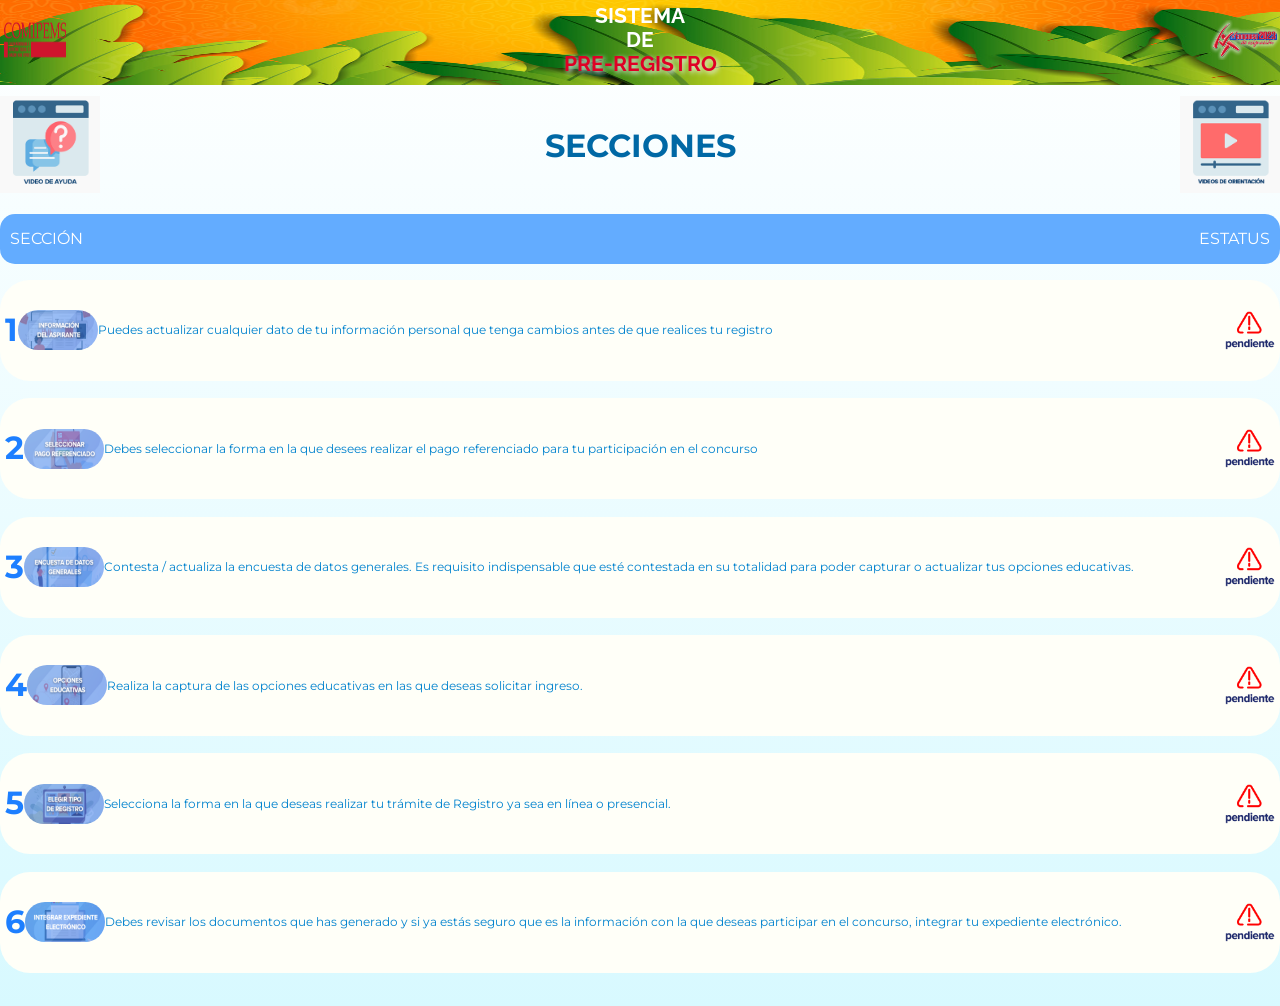
<file: index.html>
<!DOCTYPE html>
<html lang="en">

<head>
    <meta charset="UTF-8">
    <meta http-equiv="X-UA-Compatible" content="IE=edge">
    <meta name="viewport" content="width=device-width, initial-scale=1.0">
    <link rel="preconnect" href="https://fonts.googleapis.com">
    <link rel="preconnect" href="https://fonts.gstatic.com" crossorigin>
    <link href="https://fonts.googleapis.com/css2?family=Montserrat:wght@500&display=swap" rel="stylesheet">
    <link rel="preconnect" href="https://fonts.googleapis.com">
    <link rel="preconnect" href="https://fonts.gstatic.com" crossorigin>
    <link href="https://fonts.googleapis.com/css2?family=Raleway:wght@500&display=swap" rel="stylesheet">
    <link rel="stylesheet" href="assets/css/normalize.css">
    <link rel="stylesheet" href="assets/css/sobreHeader.css">
    <link rel="stylesheet" href="assets/css/sobreSecciones.css">
    <link rel="stylesheet" href="assets/css/sobreLista.css">
    <title>PreRegistro</title>
</head>
<header>
    <section class="sobreHeader">
        <img src="assets/img/imagenHeader.png" alt="" class="img__imgheaderpng--Header">
        <div class="div__containerElementos--Header">
            <img src="assets/img/logocomileft.png" alt="" class="img__logo--header">
            <pre class="pre__titulo--header">SISTEMA
DE
<span class="span__preregistro--Header">PRE-REGISTRO</span>
</pre>
            <img src="assets/img/logocomibanner.png" alt="" class="img__logo--header">
        </div>
    </section>
</header>

<body>
    <section class="sobreSecciones">
        <div class="div__imagenesTitulo--Secciones">
            <a href="https://www.youtube.com/watch?v=jiDf5QwIVHw&t=45s" rel="noopener" target="_blank"><img
                    src="assets/img/videoayudaizquierda.png" alt="" class="img__videoAyuda--Secciones"></a>
            <h1 class="h1__tituloSecciones--Secciones">SECCIONES</h1>
            <a href="https://www.youtube.com/watch?v=sRhovqqt634" target="_blank" rel="noopener"
                class="img__videoAyuda--Secciones"><img src="assets/img/videoayudaDerecha.png" alt=""
                    class="img__videoAyuda--Secciones"></a>
        </div>
        <div class="div__containerColorP--Secciones">
            <p class="p__parrafoContainer--Secciones">SECCIÓN</p>
            <p class="p__parrafoContainer--Secciones">ESTATUS</p>
        </div>
    </section>
    <section class="sobreLista">
        <div class="div__contenedorExterno--Lista">
            <div class="div__contenedorElementos--Lista">
                <p class="p__numero">1</p>
                <img src="assets/img/infaspirante1.png" alt="" class="img__imagenInterna--Lista">
                <p class="p__descripcionInterna--Lista">
                    Puedes actualizar cualquier dato de tu información personal que tenga cambios antes de que realices
                    tu registro
                </p>
                <img src="assets/img/pendiente.png" alt="" class="img__estatus--Lista">
            </div>
            <div class="div__contenedorElementos--Lista">
                <p class="p__numero">2</p>
                <img src="assets/img/pagorefe2.png" alt="" class="img__imagenInterna--Lista">
                <p class="p__descripcionInterna--Lista">
                    Debes seleccionar la forma en la que desees realizar el pago referenciado para tu participación en
                    el concurso
                </p>
                <img src="assets/img/pendiente.png" alt="" class="img__estatus--Lista pendiente2">
            </div>
            <div class="div__contenedorElementos--Lista">
                <p class="p__numero">3</p>
                <img src="assets/img/encuesta3.png" alt="" class="img__imagenInterna--Lista">
                <p class="p__descripcionInterna--Lista">
                    Contesta / actualiza la encuesta de datos generales. Es requisito indispensable que esté contestada
                    en su totalidad para poder capturar o actualizar tus opciones educativas.
                </p>
                <img src="assets/img/pendiente.png" alt="" class="img__estatus--Lista pendiente3">
            </div>
            <div class="div__contenedorElementos--Lista">
                <p class="p__numero">4</p>
                <img src="assets/img/opcionesedu4.png" alt="" class="img__imagenInterna--Lista">
                <p class="p__descripcionInterna--Lista">
                    Realiza la captura de las opciones educativas en las que deseas solicitar ingreso.
                </p>
                <img src="assets/img/pendiente.png" alt="" class="img__estatus--Lista">
            </div>
            <div class="div__contenedorElementos--Lista">
                <p class="p__numero">5</p>
                <img src="assets/img/elegirreg5.png" alt="" class="img__imagenInterna--Lista">
                <p class="p__descripcionInterna--Lista">
                    Selecciona la forma en la que deseas realizar tu trámite de Registro ya sea en línea o presencial.

                </p>
                <img src="assets/img/pendiente.png" alt="" class="img__estatus--Lista">
            </div>
            <div class="div__contenedorElementos--Lista">
                <p class="p__numero">6</p>
                <img src="assets/img/integrar6.png" alt="" class="img__imagenInterna--Lista">
                <p class="p__descripcionInterna--Lista">
                    Debes revisar los documentos que has generado y si ya estás seguro que es la información con la que
                    deseas participar en el concurso, integrar tu expediente electrónico.
                </p>
                <img src="assets/img/pendiente.png" alt="" class="img__estatus--Lista">
            </div>
        </div>
    </section>

    <div>
        <p class="p__"></p>
        <p class="p__"></p>
        <p class="p__"></p>
    </div>
</body>

</html>
</file>
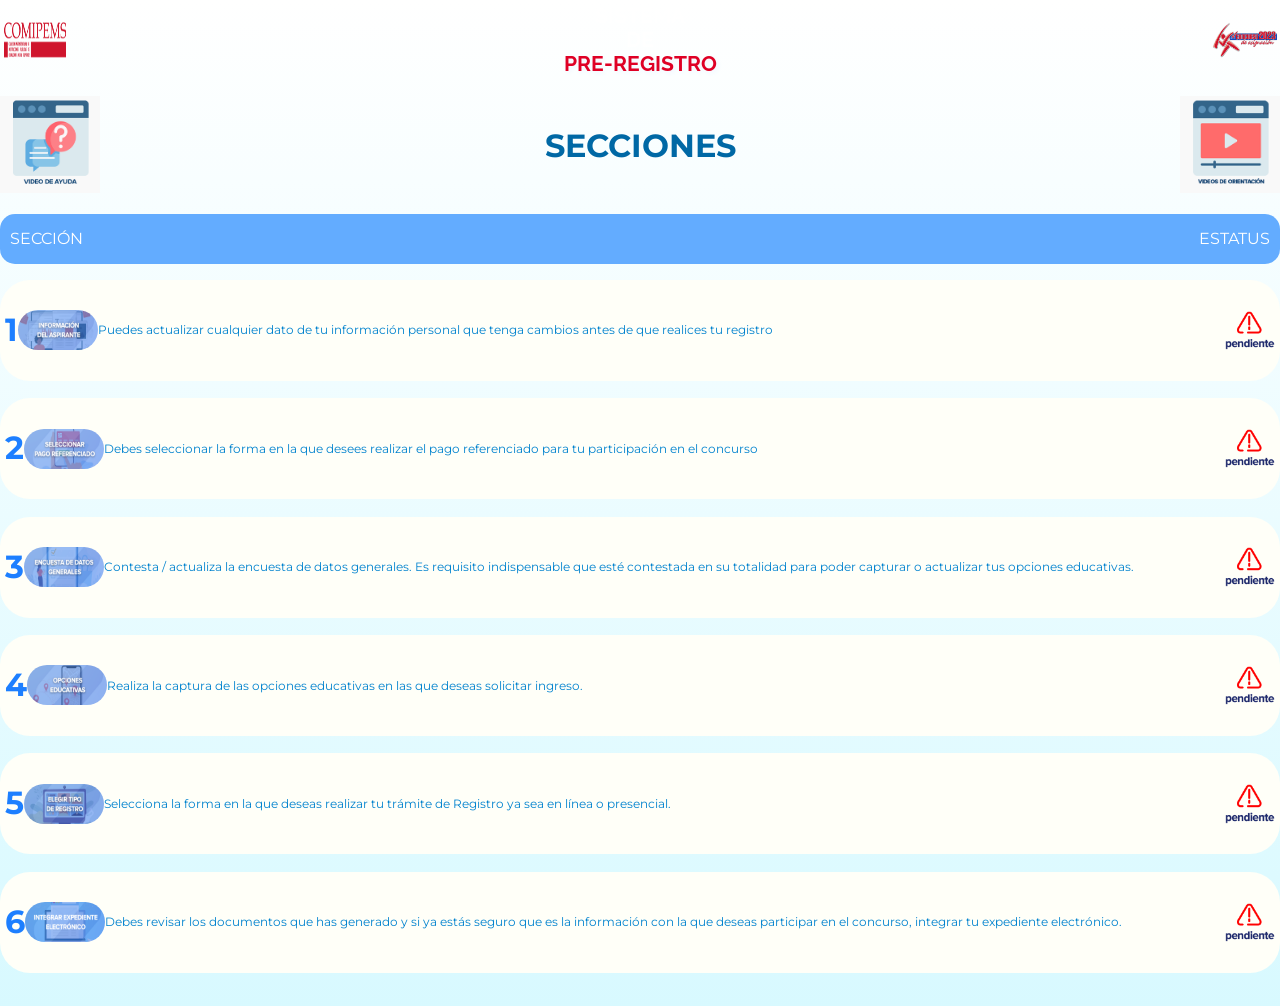
<file: html/index.html>
<!DOCTYPE html>
<html lang="en">

<head>
    <meta charset="UTF-8">
    <meta http-equiv="X-UA-Compatible" content="IE=edge">
    <meta name="viewport" content="width=device-width, initial-scale=1.0">
    <link rel="preconnect" href="https://fonts.googleapis.com">
    <link rel="preconnect" href="https://fonts.gstatic.com" crossorigin>
    <link href="https://fonts.googleapis.com/css2?family=Montserrat:wght@500&display=swap" rel="stylesheet">
    <link rel="preconnect" href="https://fonts.googleapis.com">
    <link rel="preconnect" href="https://fonts.gstatic.com" crossorigin>
    <link href="https://fonts.googleapis.com/css2?family=Raleway:wght@500&display=swap" rel="stylesheet">
    <link rel="stylesheet" href="/assets/css/normalize.css">
    <link rel="stylesheet" href="/assets/css/sobreHeader.css">
    <link rel="stylesheet" href="/assets/css/sobreSecciones.css">
    <link rel="stylesheet" href="/assets/css/sobreLista.css">
    <title>PreRegistro</title>
</head>
<header>
    <section class="sobreHeader">
        <div class="div__containerElementos--Header">
            <img src="/assets/img/logocomileft.png" alt="" class="img__logo--header">
            <pre class="pre__titulo--header">SISTEMA
DE
<span class="span__preregistro--Header">PRE-REGISTRO</span>
</pre>
            <img src="/assets/img/logocomibanner.png" alt="" class="img__logo--header">
        </div>
    </section>
</header>

<body>
    <section class="sobreSecciones">
        <div class="div__imagenesTitulo--Secciones">
            <a href="https://www.youtube.com/watch?v=jiDf5QwIVHw&t=45s" rel="noopener" target="_blank"><img
                    src="/assets/img/videoayudaizquierda.png" alt="" class="img__videoAyuda--Secciones"></a>
            <h1 class="h1__tituloSecciones--Secciones">SECCIONES</h1>
            <a href="https://www.youtube.com/watch?v=sRhovqqt634" target="_blank" rel="noopener"
                class="img__videoAyuda--Secciones"><img src="/assets/img/videoayudaDerecha.png" alt=""
                    class="img__videoAyuda--Secciones"></a>
        </div>
        <div class="div__containerColorP--Secciones">
            <p class="p__parrafoContainer--Secciones">SECCIÓN</p>
            <p class="p__parrafoContainer--Secciones">ESTATUS</p>
        </div>
    </section>
    <section class="sobreLista">
        <div class="div__contenedorExterno--Lista">
            <div class="div__contenedorElementos--Lista">
                <p class="p__numero">1</p>
                <img src="/assets/img/infaspirante1.png" alt="" class="img__imagenInterna--Lista">
                <p class="p__descripcionInterna--Lista">
                    Puedes actualizar cualquier dato de tu información personal que tenga cambios antes de que realices
                    tu registro
                </p>
                <img src="/assets/img/pendiente.png" alt="" class="img__estatus--Lista">
            </div>
            <div class="div__contenedorElementos--Lista">
                <p class="p__numero">2</p>
                <img src="/assets/img/pagorefe2.png" alt="" class="img__imagenInterna--Lista">
                <p class="p__descripcionInterna--Lista">
                    Debes seleccionar la forma en la que desees realizar el pago referenciado para tu participación en
                    el concurso
                </p>
                <img src="/assets/img/pendiente.png" alt="" class="img__estatus--Lista pendiente2">
            </div>
            <div class="div__contenedorElementos--Lista">
                <p class="p__numero">3</p>
                <img src="/assets/img/encuesta3.png" alt="" class="img__imagenInterna--Lista">
                <p class="p__descripcionInterna--Lista">
                    Contesta / actualiza la encuesta de datos generales. Es requisito indispensable que esté contestada
                    en su totalidad para poder capturar o actualizar tus opciones educativas.
                </p>
                <img src="/assets/img/pendiente.png" alt="" class="img__estatus--Lista pendiente3">
            </div>
            <div class="div__contenedorElementos--Lista">
                <p class="p__numero">4</p>
                <img src="/assets/img/opcionesedu4.png" alt="" class="img__imagenInterna--Lista">
                <p class="p__descripcionInterna--Lista">
                    Realiza la captura de las opciones educativas en las que deseas solicitar ingreso.
                </p>
                <img src="/assets/img/pendiente.png" alt="" class="img__estatus--Lista">
            </div>
            <div class="div__contenedorElementos--Lista">
                <p class="p__numero">5</p>
                <img src="/assets/img/elegirreg5.png" alt="" class="img__imagenInterna--Lista">
                <p class="p__descripcionInterna--Lista">
                    Selecciona la forma en la que deseas realizar tu trámite de Registro ya sea en línea o presencial.

                </p>
                <img src="/assets/img/pendiente.png" alt="" class="img__estatus--Lista">
            </div>
            <div class="div__contenedorElementos--Lista">
                <p class="p__numero">6</p>
                <img src="/assets/img/integrar6.png" alt="" class="img__imagenInterna--Lista">
                <p class="p__descripcionInterna--Lista">
                    Debes revisar los documentos que has generado y si ya estás seguro que es la información con la que
                    deseas participar en el concurso, integrar tu expediente electrónico.
                </p>
                <img src="/assets/img/pendiente.png" alt="" class="img__estatus--Lista">
            </div>
        </div>
    </section>

    <div>
        <p class="p__"></p>
        <p class="p__"></p>
        <p class="p__"></p>
    </div>
</body>

</html>
</file>
<file: assets/css/sobreHeader.css>
.sobreHeader {
    width: auto;
    border-radius: 0 0px 10px 10px;
}

.img__imgheaderpng--Header {
    width: 100%;
    height: 85px;
    position: absolute;
    z-index: -1;
}

.div__containerElementos--Header {
    display: flex;
    justify-content: space-between;
    align-items: center;
    height: 80px;
}

.img__logo--header {
    width: 70px;
    height: 40px;
}

.pre__titulo--header {
    text-align: center;
    font-family: 'Raleway', sans-serif;
    font-size: 1.3rem;
    font-weight: bold;
    color: rgb(255, 255, 255);
    /* text-shadow: 2px 2px 5px rgb(197, 197, 197); */
}

.span__preregistro--Header {
    color: rgb(223, 0, 37);
    text-shadow: 2px 2px 5px rgb(239, 246, 255);
}


/* font-family: 'Montserrat', sans-serif; */
</file>
<file: assets/css/sobreSecciones.css>
body{
    background: linear-gradient(#ffffff, #d6f9fff3);
 }
 /* .sobreSecciones{
}  */
.div__imagenesTitulo--Secciones{
    display: flex;
    align-items: center;
    justify-content: space-between;
    margin-top: 1rem;
}
.img__videoAyuda--Secciones{
    width: 100px;
}
.h1__tituloSecciones--Secciones{
    color: rgb(0, 104, 165);
    font-family: 'Montserrat', sans-serif;
}
.div__containerColorP--Secciones{
    background-color: rgb(99, 172, 255);
    border-radius: 15px;
}
.div__containerColorP--Secciones{
    margin: 1rem 0 1rem 0;
    font-family: 'Montserrat', sans-serif;
    color: white;
    padding: 0 10px;
    display: flex;
    justify-content: space-between;
}
</file>
<file: assets/css/sobreLista.css>
/* .sobreLista{

} */
.div__contenedorExterno--Lista{
    display: flex;
    flex-direction: column;
    margin-bottom: 1rem;
}
.div__contenedorElementos--Lista{
    display: flex;
    align-items: center;
    justify-content: space-between;
    border-radius: 30px;
    margin-bottom: 1.1rem;
    background-color: #fffff8;
}
.p__numero{
    color: rgb(29, 127, 255);
    font-size: 2rem;
    padding-left: 5px;
    font-weight: bold;
    font-family: 'Montserrat', sans-serif;

}
.img__imagenInterna--Lista{
    border-radius: 25px;
    width: 80px;
    height: 40px;
}
.p__descripcionInterna--Lista{
    flex: 1;
    color: rgb(0, 130, 206);
    font-family: 'Montserrat', sans-serif;
    font-size: 12px;
}
.img__estatus--Lista{
    width: 50px;
    padding-right: 5px;
}
</file>
